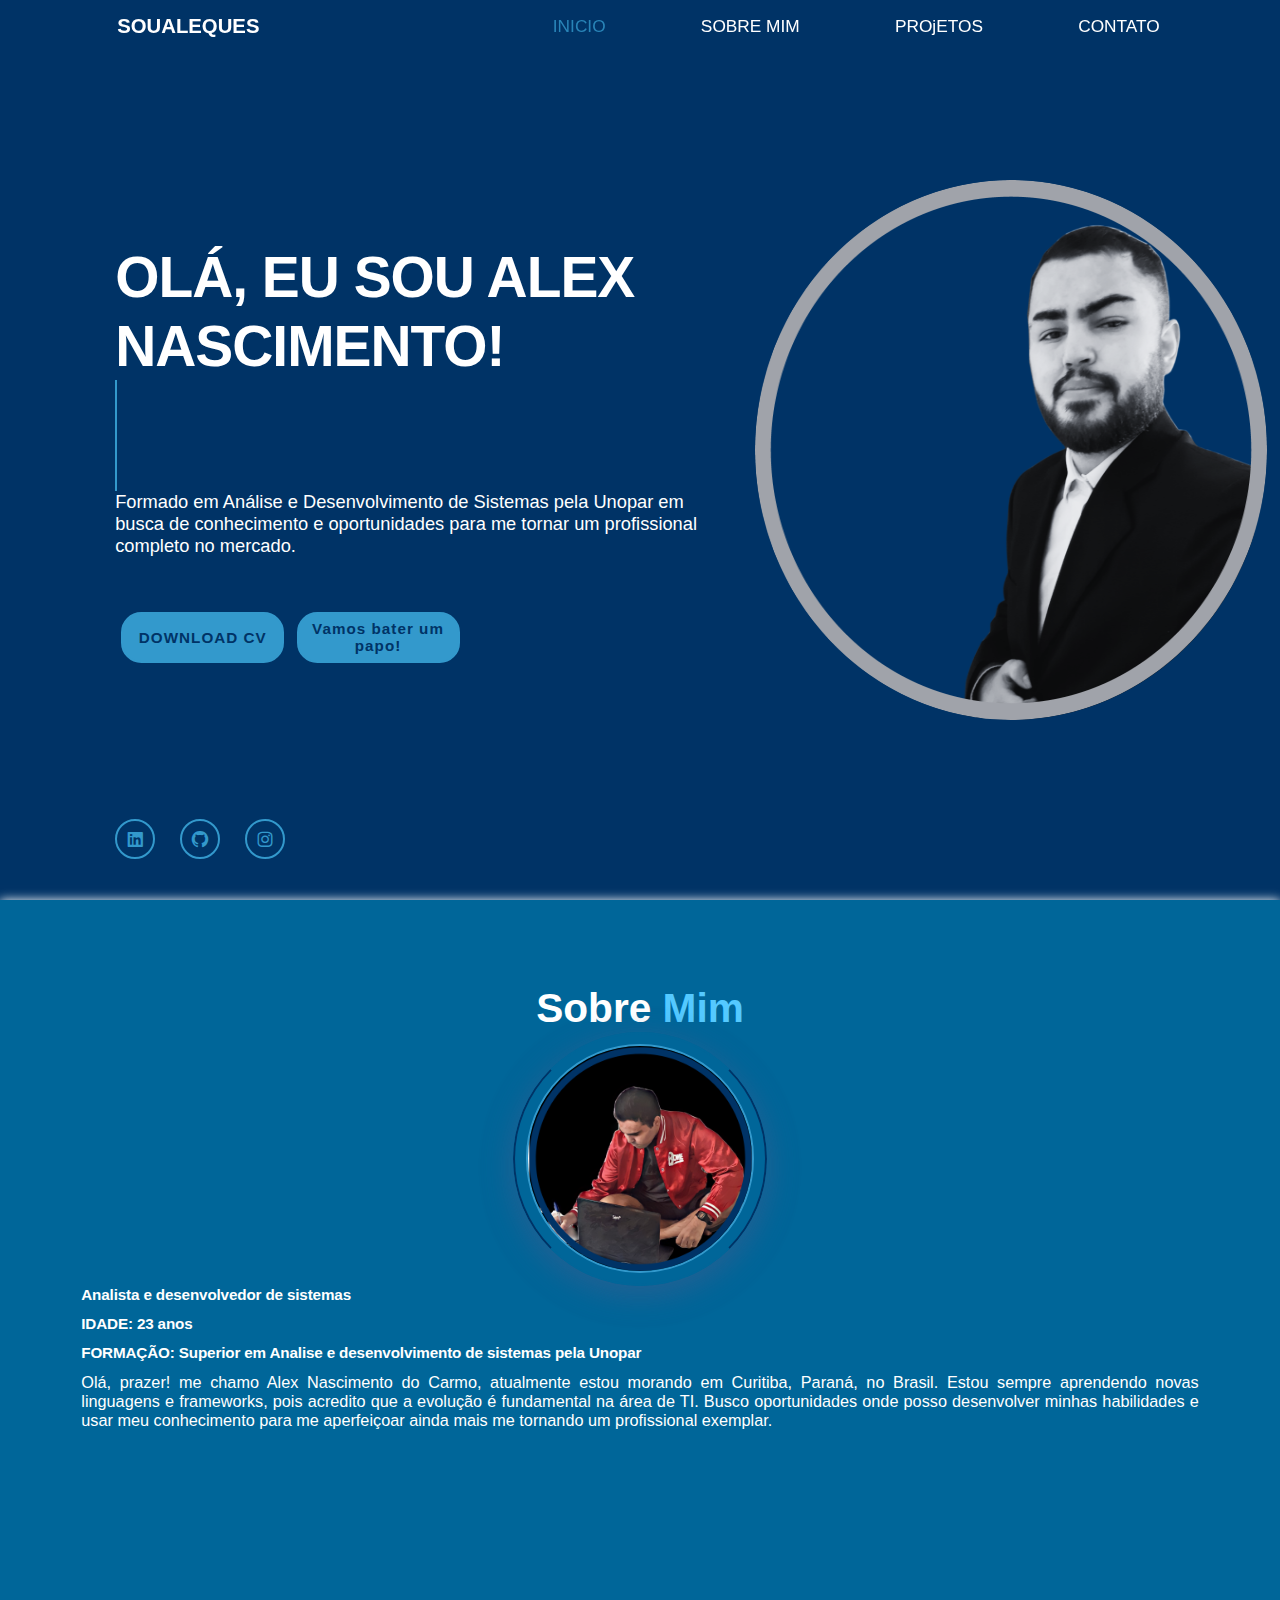
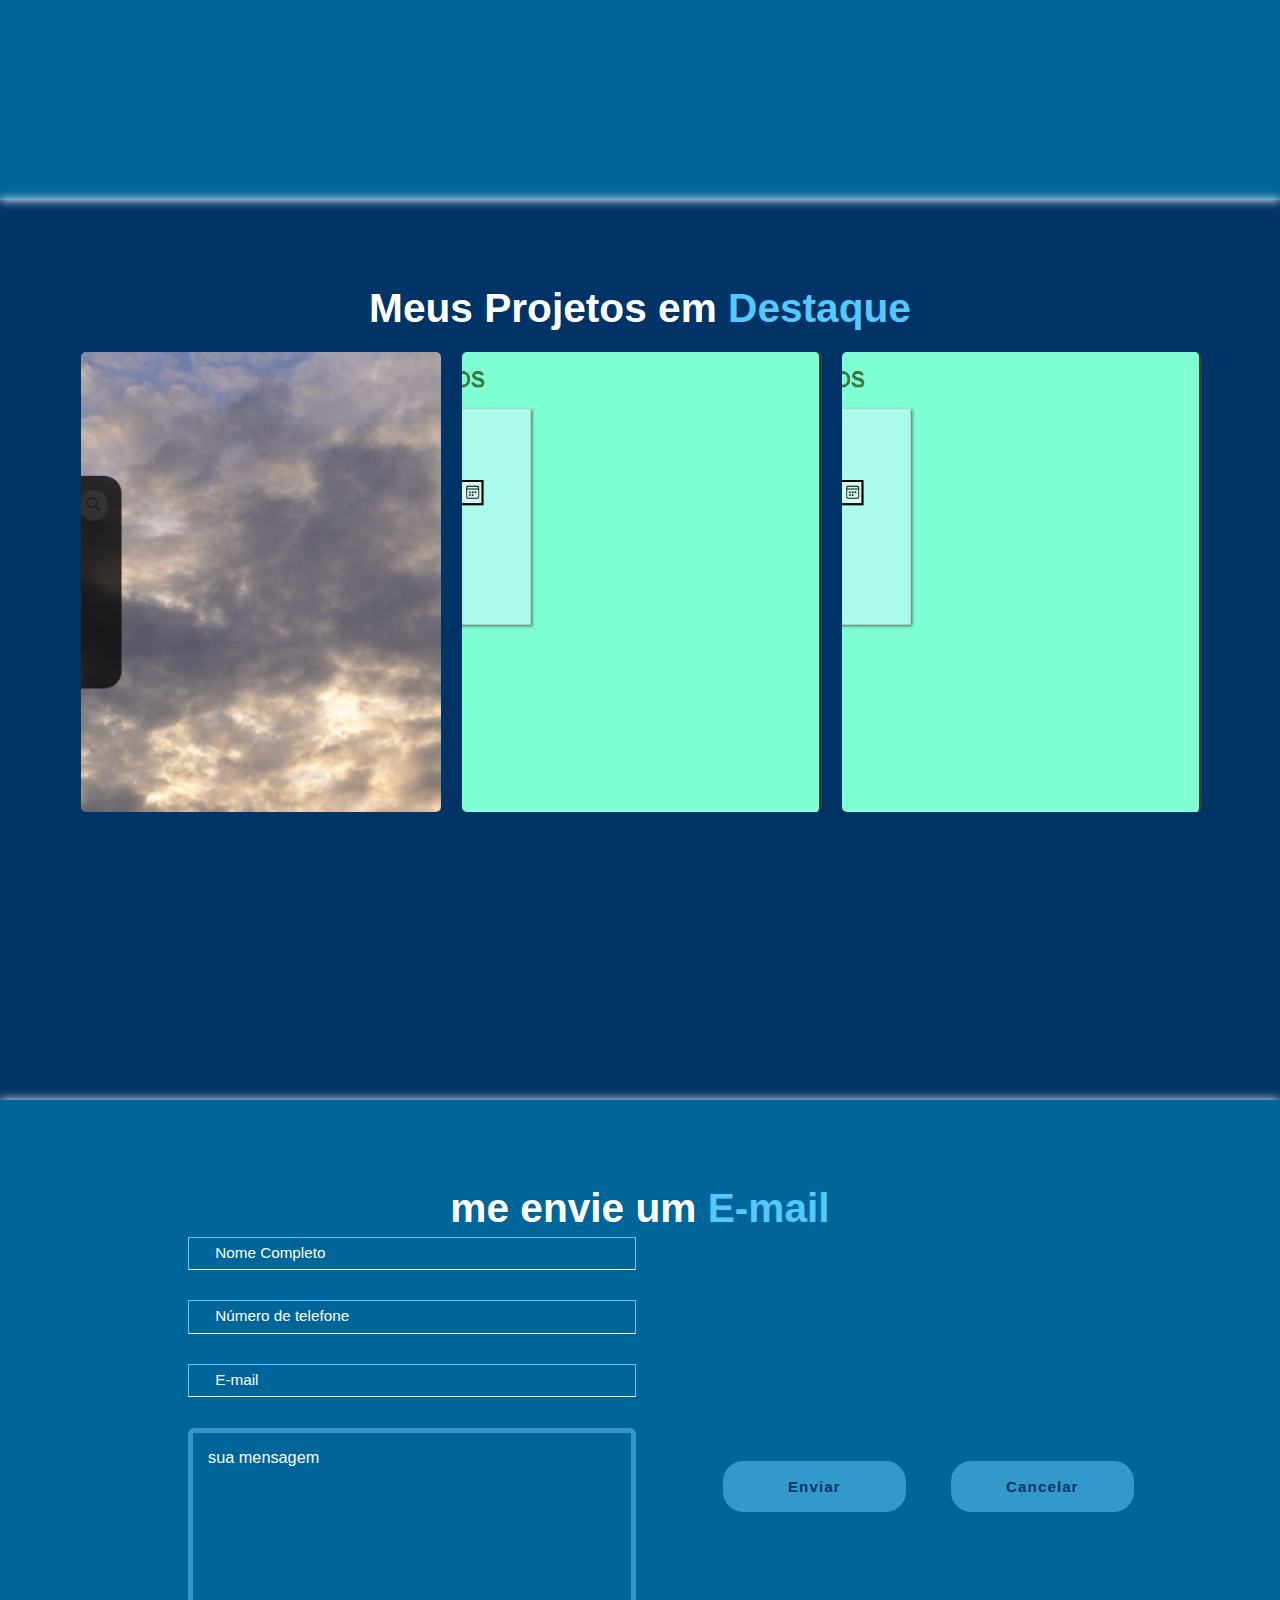
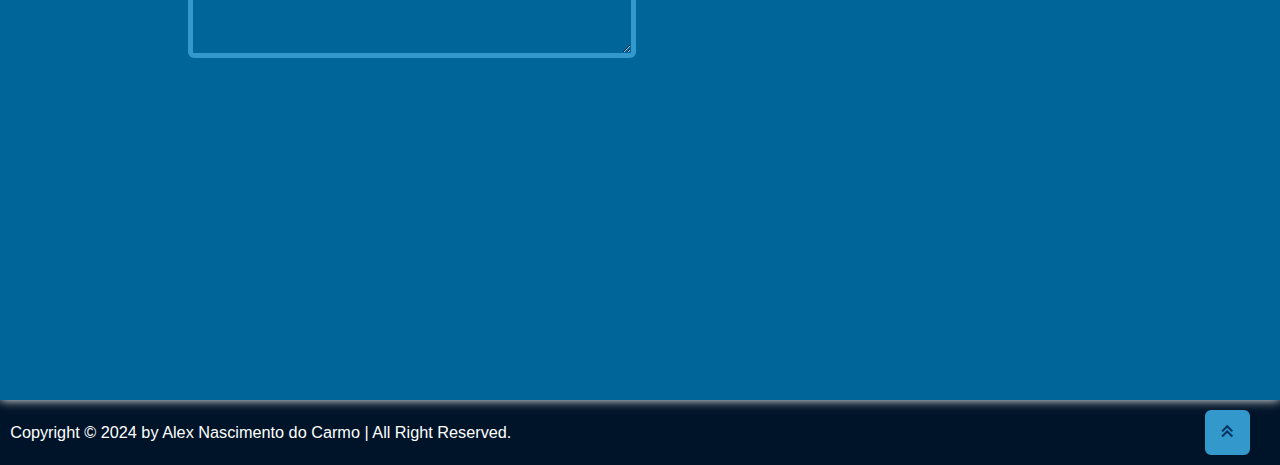
<file: index.html>
<!DOCTYPE html>
<html lang="pt-br">
<head>
    <meta charset="UTF-8">
    <meta name="viewport" content="width=device-width, initial-scale=1.0">
    <meta name="description" content="Portifólio, Alex Nascimento, Projetos, Oportunidades, Desenvolvedor">
    <link rel="stylesheet" href="./CSS/style.css">
    <!---------------------------box icons-------------------------------------->
   <link href='https://unpkg.com/boxicons@2.1.4/css/boxicons.min.css' rel='stylesheet'>
    <title>Meu Portifólio</title>
</head>
<body>
   <header class="header">
        <a href="#" class="logo" >SOUALEQUES</a>
        <div class="bx bx-menu" id="menu-icon"></div>

        <nav class="menu">
            <a href="#home" class="active">INICIO</a>
            <a href="#about">SOBRE MIM</a>
            <a href="#projects">PROjETOS</a>
            <a href="#contact">CONTATO</a>
        </nav>
   </header>
   <!-------------------------------- Home Section ----------------------------------------->   
   <section class="home" id="home">
    <div class="content">
        <h1>Olá, eu sou
            <span>Alex Nascimento</span>!
        </h1>
        <div class="text-animated">
            <h3>Analista e Desenvolvedor de Sistemas</h3>
        </div>
        <img src="./IMG/Alex.PNG" alt="foto de perfil profissional de Alex Nascimento.">
        <p>
            Formado em Análise e Desenvolvimento de Sistemas pela Unopar em busca de conhecimento e
            oportunidades para me tornar um profissional completo no mercado.
        </p>
        <div class="btn-box">
            <a download="./DOCs/curriculo Alex Nascimento do Carmo Curitiba.pdf" href="./DOCs/curriculo Alex Nascimento do Carmo Curitiba.pdf" class="btn">
                DOWNLOAD CV
            </a>
            <a href="https://wa.me/5541997725923?text=Ol%C3%A1%2C+sou+o+Alex%2C+assim+que+poss%C3%ADvel+retornarei+sua+mensagem+%3B%29" target="_blank" class="btn">
                Vamos bater um papo!
            </a>
        </div>
    </div>
    <div class="home-sci">
        <a href="https://www.linkedin.com/in/soualeques/" target="_blank"><i class='bx bxl-linkedin-square'></i></a>
        <a href="https://github.com/soualeques" target="_blank"><i class='bx bxl-github' ></i></a>
        <a href="https://www.instagram.com/soualeques/" target="_blank"><i class='bx bxl-instagram' ></i></a>
    </div>
   </section>
   <!------------------- section about me -------------------------------->
   <section class="about" id="about">
    <h2 class="heading">Sobre<span> Mim</span></h2>
    <div class="about-img">
        <img src="./IMG/Alex_about.PNG" alt="foto de Alex estudando">
        <span class="circle-span"></span>
    </div>
        <article class="about-content">
                <h3>Analista e desenvolvedor de sistemas</h3>
                <br>
                <h3>IDADE: 23 anos</h3>
                <br>
                <h3>FORMAÇÃO: Superior em Analise e desenvolvimento de sistemas pela Unopar</h3>
                    <p>
                        Olá, prazer! me chamo Alex Nascimento do Carmo, atualmente estou morando
                        em Curitiba, Paraná, no Brasil.
                        Estou sempre aprendendo novas linguagens e frameworks, pois acredito que
                        a evolução é fundamental na área de TI. Busco oportunidades onde posso desenvolver minhas
                        habilidades e usar meu conhecimento para me aperfeiçoar ainda mais me tornando um profissional
                        exemplar.
                    </p>
        </article>
   </section>
   <!------------------- section projects ------------------------------->
   <section class="projects" id="projects">
    <h2 class="heading">Meus Projetos em <span>Destaque</span></h2>
    <div class="interface">
        <div class="flex">
            <a href="https://soualeques.github.io/Aplicativo_de_Clima/" target="_blank">
                <div class="img-project" style="background-image: url(./IMG/Clima.jpeg);">
                    <div class="overlay">
                        <h4>APLICATIVO DE CLIMA</h4>
                        <p>verifica a condição e temperatura da cidade pesquisada</p>
                    </div>
                </div>
            </a>
            <a href="https://soualeques.github.io/Forum_signos/" target="_blank">
                <div class="img-project" style="background-image: url(./IMG/projeto_signo.png);">
                    <div class="overlay">
                        <article class="descricao-projeto">
                            <h4>HORÓSCOPO</h4>
                            <p>mostra o signo da pessoa e detalha um pouco sobre de acordo com a data de nascimento fornecida pelo usuário</p>
                        </article>
                        <article class="tecnologias">
                            <h4>TECNOLOGIAS USADAS:</h4>
                            <div class="icones-tecnologias"><i class='bx bxl-html5'><br>HTML 5</i></div>
                            <div class="icones-tecnologias"><i class='bx bxl-css3'><br>CSS 3</i></div>
                            <div class="icones-tecnologias"><i class='bx bxl-javascript'><br>JAVASCRIPT</i></div>
                    </div>
                </div>
            </a>
            <a href="https://soualeques.github.io/Forum_signos/" target="_blank">
                <div class="img-project" style="background-image: url(./IMG/projeto_signo.png);">
                    <div class="overlay">
                        <h4>HORÓSCOPO</h4>
                        <p>mostra o signo da pessoa e detalha um pouco sobre de acordo com a data de nascimento fornecida pelo usuário</p>
                    </div>
                </div>
            </a>
        </div>
    </div>
   </section>
   <!------------------- section contact me ----------------------------->
   <section class="contact" id="contact">
    <h2 class="heading">me envie um <span>E-mail</span></h2>
    <div class="contact">
        <form name="contact" action="https://formsubmit.co/db310ddb27e8d389cbebd20798651ef1" method="POST">
            <div class="input-box">
                <div class="contact-input">
                    <input type="text" name="nome" required="">
                    <label>Nome Completo</label>
                </div>
                <div class="contact-input">
                    <input type="tel" name="telefone" id="telefone" required="" maxlength="11" placeholder="(xx)xxxxx-xxxx">
                    <label>Número de telefone</label>
                </div>
                <div class="contact-input">
                    <input type="email" name="email" required="" placeholder="xxxxxxxxx@gmail.com">
                    <label>E-mail</label>
                </div>
                <div class="contact-input">
                    <textarea class="text-area-field" name="menssage" id="menssage" cols="20" rows="10" placeholder="sua mensagem"></textarea>
                </div>
                    <div class="btn-box btns">
                        <button type="submit" class="btn">
                            Enviar
                        </button> 
                    </div>
                    <div class="btn-box btns">
                        <button type="reset" class="btn">
                            Cancelar
                        </button> 
                    </div>
                    <input type="hidden" name="_next" value="https://soualeques.github.io/thanks.html">
            </div>
        </form>
    </div>
   </section>
   <!--------------------------------- footer design ----------------------->
   <footer class="footer">
    <div class="footer-text">
        <p>Copyright &copy; 2024 by Alex Nascimento do Carmo | All Right Reserved.</p>
    </div>
    <div class="footer-icontop">
        <a href=""><i class='bx bx-chevrons-up'></i></a>
    </div>
   </footer>
   <script src="./Scripts/main.js"></script>
   <script>
    $(document).ready(function(){
    $('#telefone').mask('(00) 0000-0000#');
});
   </script>
</body>
</html>
</file>
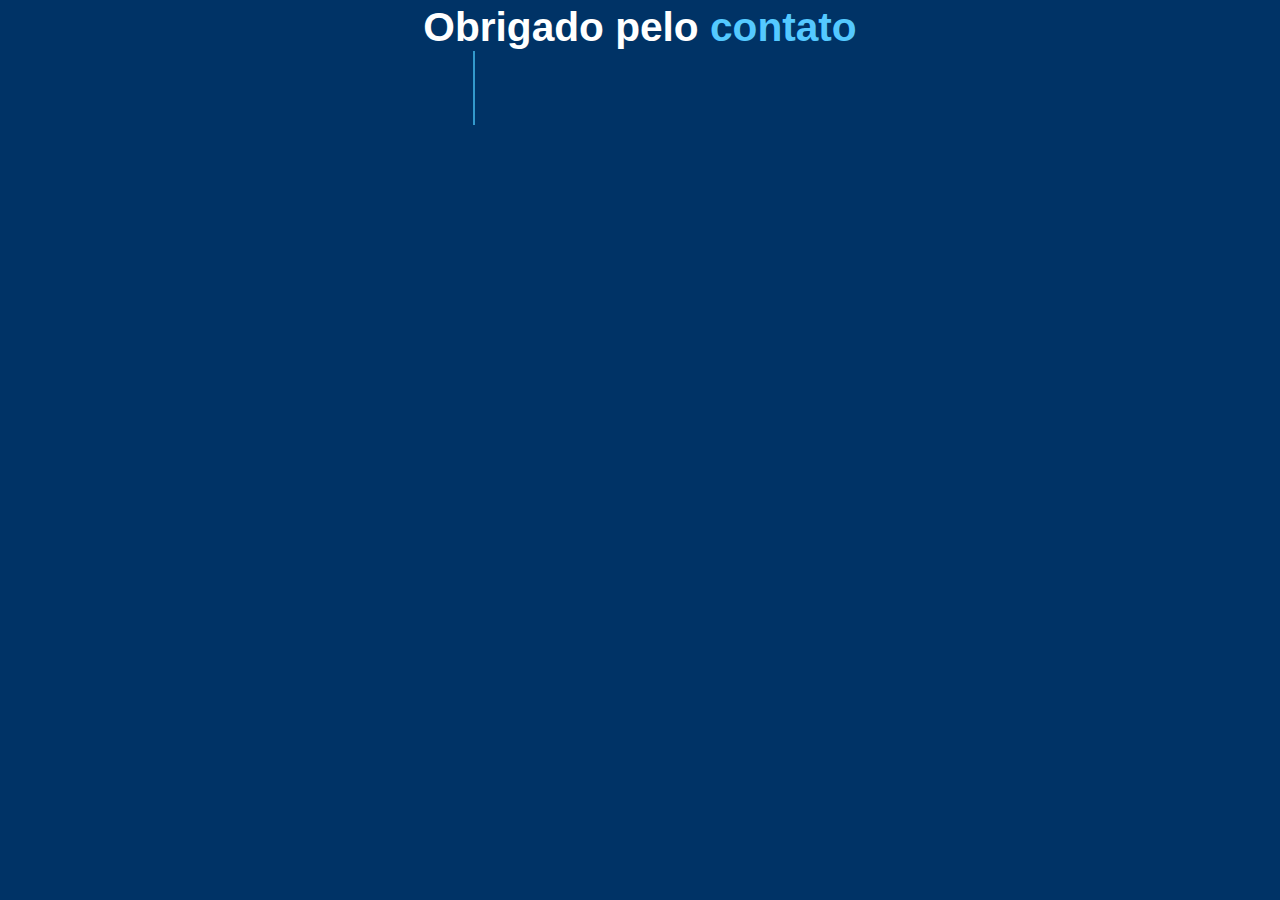
<file: thanks.html>
<!DOCTYPE html>
<html lang="en">
<head>
    <meta charset="UTF-8">
    <meta name="viewport" content="width=device-width, initial-scale=1.0">
    <link rel="stylesheet" href="./CSS/style.css">
    <link rel="stylesheet" href="./CSS/thanks.css">
    <title>Obrigado!</title>
</head>
<body>
    <h2 class="heading">Obrigado pelo <span>contato</span></h2>
    <div class="home">
        <div class="content">
            <div class="text-animated">
                <h3>retornarei assim que possivel!</h3>
            </div>
        </div>
    </div>
</body>
</html>
</file>
<file: CSS/style.css>
*
{
    margin: 0;
    padding: 0;
    box-sizing: border-box;
    text-decoration: none;
    border: none;
    outline: none;
    scroll-behavior: smooth;
    font-family:'Segoe UI', Tahoma, Geneva, Verdana, sans-serif;
}
:root
{
    --bg-color: #003366;
    --second-bg-color: #006699;
    --text-color: white;
    --text-second-color:#cccc;
    --text-black:#0000;
    --main-color: #3399CC;
    --sub-color: #54c9ff;
}
html
{
    font-size: 63.5%;
    overflow-x: hidden;
}
body
{
    width: 100vw;
    height: 100vh;
    background: var(--bg-color);
    color: var(--text-color);
}
.header
{
    position: fixed;
    top: 0;
    left: 0;
    width: 100vw;
    padding: 1.5rem;
    display: flex;
    justify-content:space-around;
    align-items: center;
    z-index: 2;
    background-color: transparent;
    margin-right: 2rem;
    transition: .3s ease-in-out;
}
.header.sticky
{
    background: rgba(0, 0, 0, .6);
    z-index: 2;
    width: 100vw;
}
.logo
{
    font-size: 2rem;
    color: var(--text-color);
    font-weight: 600;
}
.menu a
{
    font-size: 1.7rem;
    color: var(--text-color);
    font-weight: 500;
    margin-left: 8.5rem;
    transition: all .3s ease-in-out;
    flex-wrap: wrap;
    padding: .3rem;
    z-index: 2;

}
.menu a:hover, .menu a.active
{
    opacity: .8;
    color: var(--main-color);
}
#menu-icon
{
    font-size: 3.6rem;
    cursor: pointer;
    color: var(--text-color);
    display: none;
} 
section
{
    width: 100vw;
    height: 100vh;
    padding: 8rem;
    box-sizing: border-box;
    box-shadow: 0 0 10px white;
}
.heading
{
    font-size: 4rem;
    text-align: center;
    padding-top: 0.3%;
}
.heading span
{
    color:var(--sub-color);
}
.home
{
    display: flex;
    align-items: center;
    padding: 0 9%; 
}
.content
{
    max-width: 60rem;
}
.home .content img
{
    width: 40vw;
    height: 60vh;
    margin-bottom: 4rem;
    border-radius: 50%;
    position:absolute;
    top: 20%;
    margin-left: 50%;
    transition: ease-in 0.5s;
    z-index: -2;
}
.home .content img:hover
{
    opacity: 0.4;
}
.content h1
{
    font-size: 5.6rem;
    font-weight: 700;
    line-height: 1.2;
    letter-spacing: -1px;
    text-transform: uppercase;
    color: var(--text-color);
}
.content h1 span
{
    color: var(--text-color);
    z-index: 1;
}
.content .text-animated
{
    position: relative;
    width: 32.8rem;
}
.content .text-animated h3
{
    font-size: 3.2rem;
    font-weight: 700;
    color: transparent;
    background-image: linear-gradient(var(--main-color),var(--main-color));
    background-repeat: no-repeat;
    -webkit-background-clip: text;
    background-position: -33rem;
    animation: text-anim 6s linear infinite;
    animation-delay: 2s;
}
.content .text-animated h3::before
{
    content: "";
    position: absolute;
    top: 0;
    left: 0;
    height: 100%;
    width: 0;
    border-right: 2px solid var(--main-color);
    z-index: -1;
    animation: cursor-anim 6s linear infinite;
    animation-delay: 2s;
}
/* teste */
input::placeholder
{
    color: var(--second-bg-color);
}
.content p
{
    font-size: 1.8rem;
    margin-bottom: 4.8rem;
}
.btn-box
{
    position: relative;
    display: flex;
    justify-content: space-between;
    width: 34.5rem;
    height: 5rem;
    margin-top: 3.2rem;
    justify-content: center;
    text-align: center;
}
.btn-box .btn
{
    position: relative;
    display: inline-flex;
    justify-content: center;
    align-items: center;
    height: 100%;
    width: 18rem;
    background: var(--main-color);
    border: .2rem solid var(--main-color);
    box-shadow: none;
    text-decoration: none;
    border-radius: 2rem;
    transition: all .6s ease;
    font-size: 1.5rem;
    font-weight: 600;
    color: var(--bg-color);
    letter-spacing: .1rem;
    margin: .6rem;
}
.btn-box .btn:hover
{
    color: var(--text-color);
    background: var(--second-bg-color);
    border-radius: 5px;
    box-shadow: 0 0 5px var(--sub-color),
                0 0 25px var(--sub-color),
                0 0 50px var(--sub-color),
                0 0 100px var(--sub-color);
}
.home-sci
{
    position: absolute;
    bottom: 4rem;
    width: 170px;
    display: flex;
    justify-content: space-between;
}
.home-sci a
{
    position: relative;
    display: inline-flex;
    justify-content: center;
    align-items: center;
    height: 40px;
    width: 40px;    
    background: transparent;
    border: .2rem solid var(--main-color);
    border-radius: 50%;
    font-size: 20px;
    color: var(--main-color);
    z-index: 1;
    overflow: hidden;
    transition: .5s;
}
.home a:hover
{
    color: var(--bg-color);
}
.home-sci a::before
{
    content: '';
    position: absolute;
    top: 0;
    left: 0;
    width: 0;
    height: 100%;
    background-color: var(--main-color);
    z-index: -1;
    transition: .5s;
}
.home-sci a:hover::before
{
    width: 100%;
}
/* -----------about-------------- */
.about
{
    min-height: 50vh;
    padding-bottom: 1rem;
    background: var(--second-bg-color);
}
.about-img
{
    position: relative;
    width: 25rem;
    height: 25rem;
    border-radius: 50%;
    display: flex;
    justify-content: center;
    align-items: center;
    margin: auto;
    overflow: hidden;
    box-shadow: 0 8px 32px rgba(67,94,143,0.36),0 8px 32px rgba(67, 94, 143, 0.28) !important;
}
.about-img img
{
    width: 90%;
    border-radius: 50%;
    border: .2rem solid var(--main-color);
}
.about-img .circle-span
{
    position: absolute;
    top: 50%;
    left: 50%;
    transform: translate(-50%, -50%) rotate(0);
    width: 100%;
    height: 100%;
    border-radius: 50%;
    border-top: .2rem solid var(--second-bg-color);
    border-right: .2rem solid var(--bg-color);
    border-bottom: .2rem solid var(--second-bg-color);
    border-left: .2rem solid var(--bg-color);
    animation: circle_spin 8s linear infinite;
}
.about-content
{
    text-align: justify;
    align-items: center;
}
.about-content h3
{
    font: inherit;
    color: var(--text-dark-color);
    font-size: 1.5em;
    line-height: 1.2;
    letter-spacing: -.01em;
    font-weight: bold;
    margin: 0;

}

.about-content p
{
    font-size: 1.6rem;
    margin: 1rem 0 2rem;
}
.btn-box.btns
{
    display: inline-block;
    width: 15rem;
    margin-bottom: 15rem;
}
/* -----------------projetos -------------------------------*/
.interface
{
    position: relative;
    justify-content: space-between;
    align-items: center;
}
section.projects .flex
{
    display: flex;
    justify-content: space-around;
    margin-top: 2rem;
    gap: 2rem;
}
section.projects .flex a
{
    color: var(--text-color);
}


.img-project
{
    width: 360px;
    height: 460px;
    background-size: cover;
    background-position: 100% 0%;
    transition: 3s;
    cursor: pointer;
    border-radius: 5px;
    position: relative;
}
.img-project:hover
{
    background-position: 50% 100%;
}
.overlay
{
    position: absolute;
    top: 0;
    left: 0;
    width: 100%;
    height: 100%;
    border-radius: 5px;
    background-color: rgba(0, 0, 0, 0.9);
    display: flex;
    align-items: center;
    justify-content: center;
    opacity: 0;
    transition: .5s;
}
.overlay:hover
{
    opacity: 1;
    display: flex;
    justify-content:flex-start;
    text-align: center;
    align-items: center;
    flex-direction: column;
    padding: 2rem;
}
.overlay h4
{
    font-size: 1.6rem;
    font-weight: 800;
}
.overlay p
{
    font-size: 1.3rem;
    font-weight: 600;
}
.tecnologias
{
    margin-top: 5rem;
}
.tecnologias .icones-tecnologias 
{
    display: flex;
    justify-content: center;
    align-items: center;
    margin: 1rem;
    justify-content:center;
}
.tecnologias .icones-tecnologias i
{
    color: var(--main-color);
    font-size: 2.5rem;
}

/* ----------------------- contact------------------------------*/
.contact
{
    min-height: 50vh;
    padding-bottom: 1rem;
    background: var(--second-bg-color);
    position: relative;

}
.contact form
{
    max-width: 90rem;
    height: 100%;
    margin: 0 auto;
    text-align: center;
    align-items: center;
    justify-content: center;
    flex-direction: column;

}
.contact form .input-box
{
    position: relative;
    display: flex;
    justify-content: space-between;
    flex-wrap: wrap;
}
.contact .contact-input
{
    position: relative;
    width: 49%;
    margin: .5rem;
    display: flex;
    justify-content: center;
    align-items: center;
    flex-direction: column;
    text-align: center;
}
.text-area-field
{
    width: 100%;
    height: 100%;
    padding: 1.5rem;
    font-size: 1.6rem;
    color: var(--text-second-color);
    border-radius: .6rem;
    background: transparent;
    border: .5rem solid var(--main-color);
    flex-wrap: wrap;
}
.text-area-field textarea
{
    resize: none;
}

textarea::placeholder
{
    color: var(--text-color);
}
.contact .contact-input input
{
width: 100%;
padding: .7rem;
font-size: 1.5rem;
color: #fff;
margin-bottom: 2rem;
border: .1rem solid var(--sub-color);
border-bottom: 1px solid #fff;
background: transparent;
outline: none;
transition: all .4s ease-in-out;
}

.contact .contact-input label
{
position: absolute;
top: 0;
left: 2rem;
display: flex;
padding: .7rem;
font-size: 1.5rem;
color: #fff;
pointer-events: none;
transition: .5s;
}

.contact .contact-input input:focus ~ label,
.contact .contact-input input:valid ~ label
{
top: -2.5rem;
left: 2rem;
color: var(--text-second-color);
font-size: 1.2rem;
}
.contact .contact-input input:focus,
.contact .contact-input input:valid,
textarea:focus
{
    background: var(--bg-color);
}
button
{
    cursor: pointer;
}
/*============ footer ============== */
.footer
{
    margin: auto;
    display: flex;
    justify-content: space-between;
    align-items: center;
    padding: 1rem;
    flex-wrap: wrap;
    background: rgba(0, 0, 0, .6);
}
.footer-text p
{
    font-size: 1.6rem;
}
.footer-icontop a
{
    position: relative;
    display: flex;
    justify-content: center;
    align-items: center;
    padding: .8rem;
    margin-right: 2rem;
    background: var(--main-color);
    border: .2rem solid var(--main-color);
    border-radius: .6rem;
    z-index: 1;
    overflow: hidden;
}
.footer-icontop a::before
{
    content: '';
    position: absolute;
    top: 0;
    left: 0;
    width: 0;
    height: 100%;
    background: var(--second-bg-color);
    z-index: -1;
    transition: .5s;
}
.footer-icontop a:hover::before
{
    width: 100%;
}
.footer-icontop a i
{
    font-size: 2.4rem;
    color: var(--bg-color);
    transition: .5s;
}
.footer-icontop a:hover i
{
    color: var(--text-color);
}

/* BREAKPOINT */
@media (max-width: 1200px)
{
    html
    {
        font-size: 55%;
    }
}
@media (max-width: 991px)
{
    .header
    {
        padding: 2rem 4%;
    }
    section
    {
        padding: 10rem 4% 2rem;
    }
    .home
    {
        padding: 0 4%;
    }
    .footer
    {
        padding: 2rem 4%;
    }

}
@media (max-width: 768px)
{
    .header
    {
        background: var(--bg-color);
    }
    #menu-icon
    {
        display: block;
    }
    .menu
    {
        position: absolute;
        top: 100%;
        left: -100%;
        width: 100vw;
        padding: 1rem ;
        background: black;
        box-shadow: 0 .5rem 1rem rgba(0, 0, 0, .2);
        transition: .25s ease;
        transition-delay: .25s;
        z-index: 1000;
    }
    .menu.active
    {
        left: 0%;
        transition-delay: 0s;
        z-index: 1000;
    }
    .menu a 
    {
        display: block;
        font-size: 2rem;
        margin: 3rem 0;
        z-index: 1000;
    }
    .home .content .img
    {
        pointer-events: none;
        background: var(--bg-color);
        opacity: .8;
        z-index: -2;
    }
}
@media (max-width: 520px)
{
    html 
    {
        font-size: 50%;

    }
    .home .content h1 
    {
        display: flex;
        flex-direction: column;
        z-index: -1;
    }
    .home-sci
    {
        width: 160px;
    }
    .home-sci a 
    {
        width: 38px;
        height: 38px;
    }
}

/* keyframes */
@keyframes text-anim
{
    0%,10%,100%
    {
        background-position: -33rem 0;
    }
    65%,85%
    {
        background-position: 0 0;
    }
}
@keyframes cursor-anim
{
    0%,10%,100%
    {
        width: 0 ;
    }
    65%,78%,85%
    {
        width: 100%;
        opacity: 1;
    }
    75%,81%
    {
    
        opacity: 0;
    }
}
@keyframes circle_spin
{
    100%
    {
        transform: translate(-50%, -50%) rotate(360deg);
    }
}
</file>
<file: CSS/thanks.css>
.home
{
    position: relative;
    display: flex;
    justify-content: center;
    align-items: center;
    text-align: center;
}
</file>
